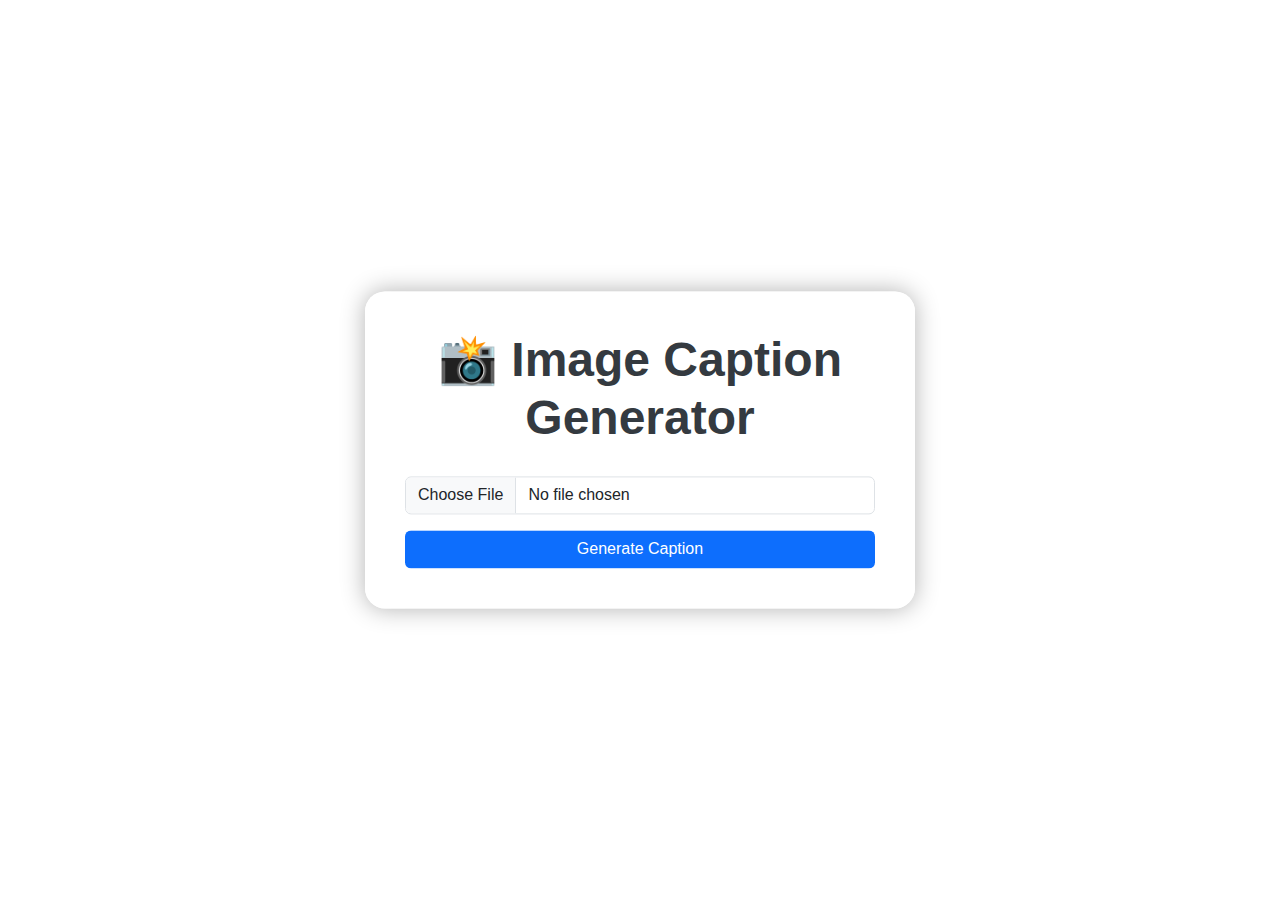
<file: M.Abdullah Kashif (070) PAI/Prog. for Artificial Intelligence/Section 4B/Project Image Caption Generator/image_caption_flask/templates/index.html>
<!DOCTYPE html>
<html lang="en">
<head>
    <meta charset="UTF-8">
    <title>Image Caption Generator</title>
    <link href="https://cdn.jsdelivr.net/npm/bootstrap@5.3.0/dist/css/bootstrap.min.css" rel="stylesheet">
    <style>
        body, html {
            height: 100%;
            margin: 0;
            font-family: 'Segoe UI', sans-serif;
        }

        .bg-image {
            background-image: url("https://source.unsplash.com/random/1920x1080/?nature,landscape");
            background-size: cover;
            background-position: center;
            filter: blur(8px);
            height: 100%;
            width: 100%;
            position: absolute;
            z-index: -1;
        }

        .content {
            position: absolute;
            top: 50%;
            left: 50%;
            transform: translate(-50%, -50%);
            background-color: rgba(255, 255, 255, 0.85);
            padding: 40px;
            border-radius: 20px;
            box-shadow: 0 0 25px rgba(0, 0, 0, 0.3);
            width: 90%;
            max-width: 550px;
            text-align: center;
        }

        h1 {
            font-size: 3rem;
            font-weight: bold;
            margin-bottom: 30px;
            color: #343a40;
        }

        .btn-upload {
            background-color: #0d6efd;
            color: white;
            font-weight: 500;
        }

        .btn-upload:hover {
            background-color: #0056b3;
        }
    </style>
</head>
<body>
    <div class="bg-image"></div>
    <div class="content">
        <h1>📸 Image Caption Generator</h1>
        <form method="post" enctype="multipart/form-data">
            <input class="form-control mb-3" type="file" name="image" required>
            <button type="submit" class="btn btn-upload w-100">Generate Caption</button>
        </form>
    </div>
</body>
</html>
</file>
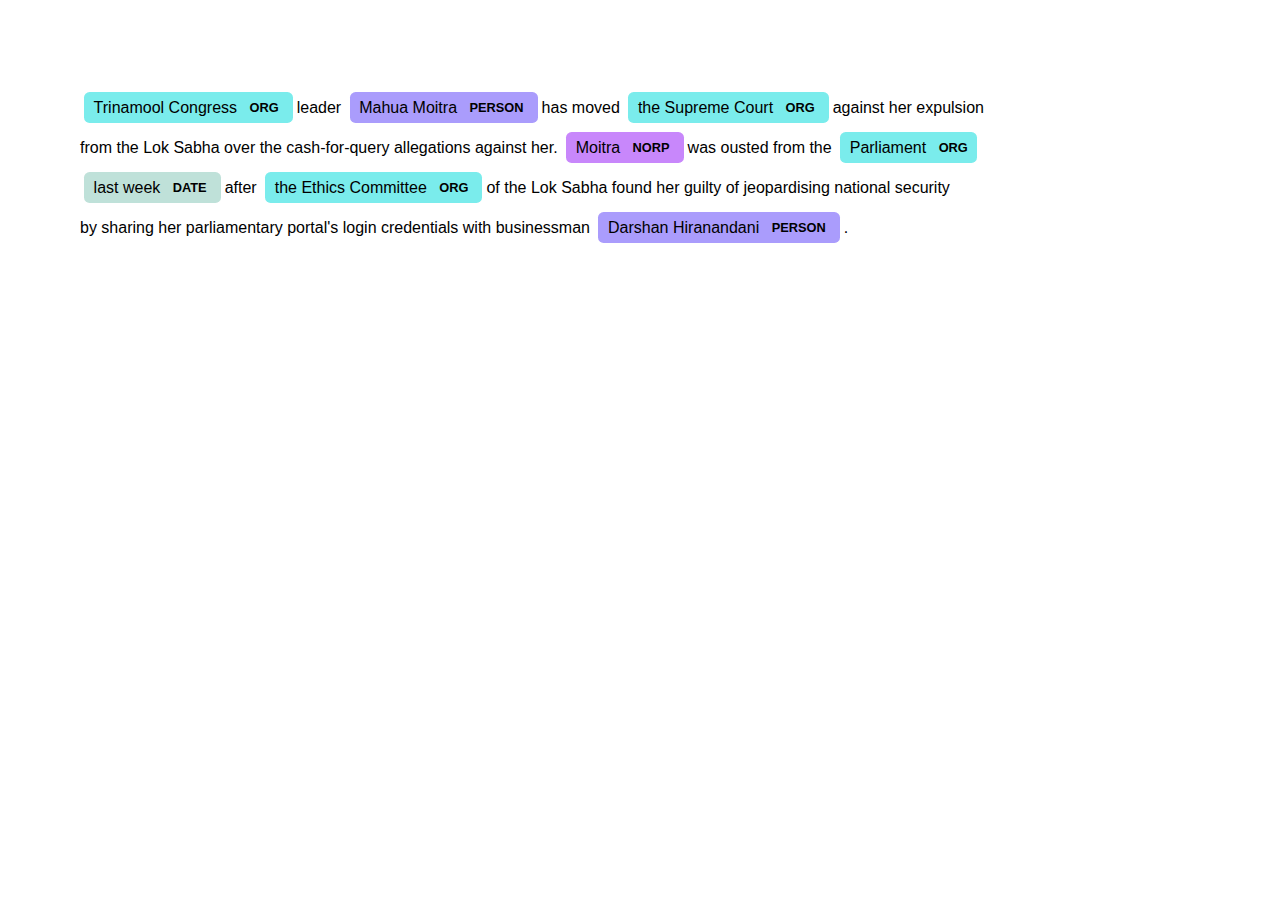
<file: M.Abdullah Kashif (070) PAI/Prog. for Artificial Intelligence/Section 4B/Lab Task 9/ner_visualization.html>
<!DOCTYPE html>
<html lang="en">
    <head>
        <title>displaCy</title>
    </head>

    <body style="font-size: 16px; font-family: -apple-system, BlinkMacSystemFont, 'Segoe UI', Helvetica, Arial, sans-serif, 'Apple Color Emoji', 'Segoe UI Emoji', 'Segoe UI Symbol'; padding: 4rem 2rem; direction: ltr">
<figure style="margin-bottom: 6rem">
<div class="entities" style="line-height: 2.5; direction: ltr">
<mark class="entity" style="background: #7aecec; padding: 0.45em 0.6em; margin: 0 0.25em; line-height: 1; border-radius: 0.35em;">
    Trinamool Congress
    <span style="font-size: 0.8em; font-weight: bold; line-height: 1; border-radius: 0.35em; vertical-align: middle; margin-left: 0.5rem">ORG</span>
</mark>
 leader 
<mark class="entity" style="background: #aa9cfc; padding: 0.45em 0.6em; margin: 0 0.25em; line-height: 1; border-radius: 0.35em;">
    Mahua Moitra
    <span style="font-size: 0.8em; font-weight: bold; line-height: 1; border-radius: 0.35em; vertical-align: middle; margin-left: 0.5rem">PERSON</span>
</mark>
 has moved 
<mark class="entity" style="background: #7aecec; padding: 0.45em 0.6em; margin: 0 0.25em; line-height: 1; border-radius: 0.35em;">
    the Supreme Court
    <span style="font-size: 0.8em; font-weight: bold; line-height: 1; border-radius: 0.35em; vertical-align: middle; margin-left: 0.5rem">ORG</span>
</mark>
 against her expulsion <br>from the Lok Sabha over the cash-for-query allegations against her. 
<mark class="entity" style="background: #c887fb; padding: 0.45em 0.6em; margin: 0 0.25em; line-height: 1; border-radius: 0.35em;">
    Moitra
    <span style="font-size: 0.8em; font-weight: bold; line-height: 1; border-radius: 0.35em; vertical-align: middle; margin-left: 0.5rem">NORP</span>
</mark>
 was ousted from the 
<mark class="entity" style="background: #7aecec; padding: 0.45em 0.6em; margin: 0 0.25em; line-height: 1; border-radius: 0.35em;">
    Parliament
    <span style="font-size: 0.8em; font-weight: bold; line-height: 1; border-radius: 0.35em; vertical-align: middle; margin-left: 0.5rem">ORG</span>
</mark>
 <br>
<mark class="entity" style="background: #bfe1d9; padding: 0.45em 0.6em; margin: 0 0.25em; line-height: 1; border-radius: 0.35em;">
    last week
    <span style="font-size: 0.8em; font-weight: bold; line-height: 1; border-radius: 0.35em; vertical-align: middle; margin-left: 0.5rem">DATE</span>
</mark>
 after 
<mark class="entity" style="background: #7aecec; padding: 0.45em 0.6em; margin: 0 0.25em; line-height: 1; border-radius: 0.35em;">
    the Ethics Committee
    <span style="font-size: 0.8em; font-weight: bold; line-height: 1; border-radius: 0.35em; vertical-align: middle; margin-left: 0.5rem">ORG</span>
</mark>
 of the Lok Sabha found her guilty of jeopardising national security <br>by sharing her parliamentary portal's login credentials with businessman 
<mark class="entity" style="background: #aa9cfc; padding: 0.45em 0.6em; margin: 0 0.25em; line-height: 1; border-radius: 0.35em;">
    Darshan Hiranandani
    <span style="font-size: 0.8em; font-weight: bold; line-height: 1; border-radius: 0.35em; vertical-align: middle; margin-left: 0.5rem">PERSON</span>
</mark>
.</div>
</figure>
</body>
</html>
</file>
